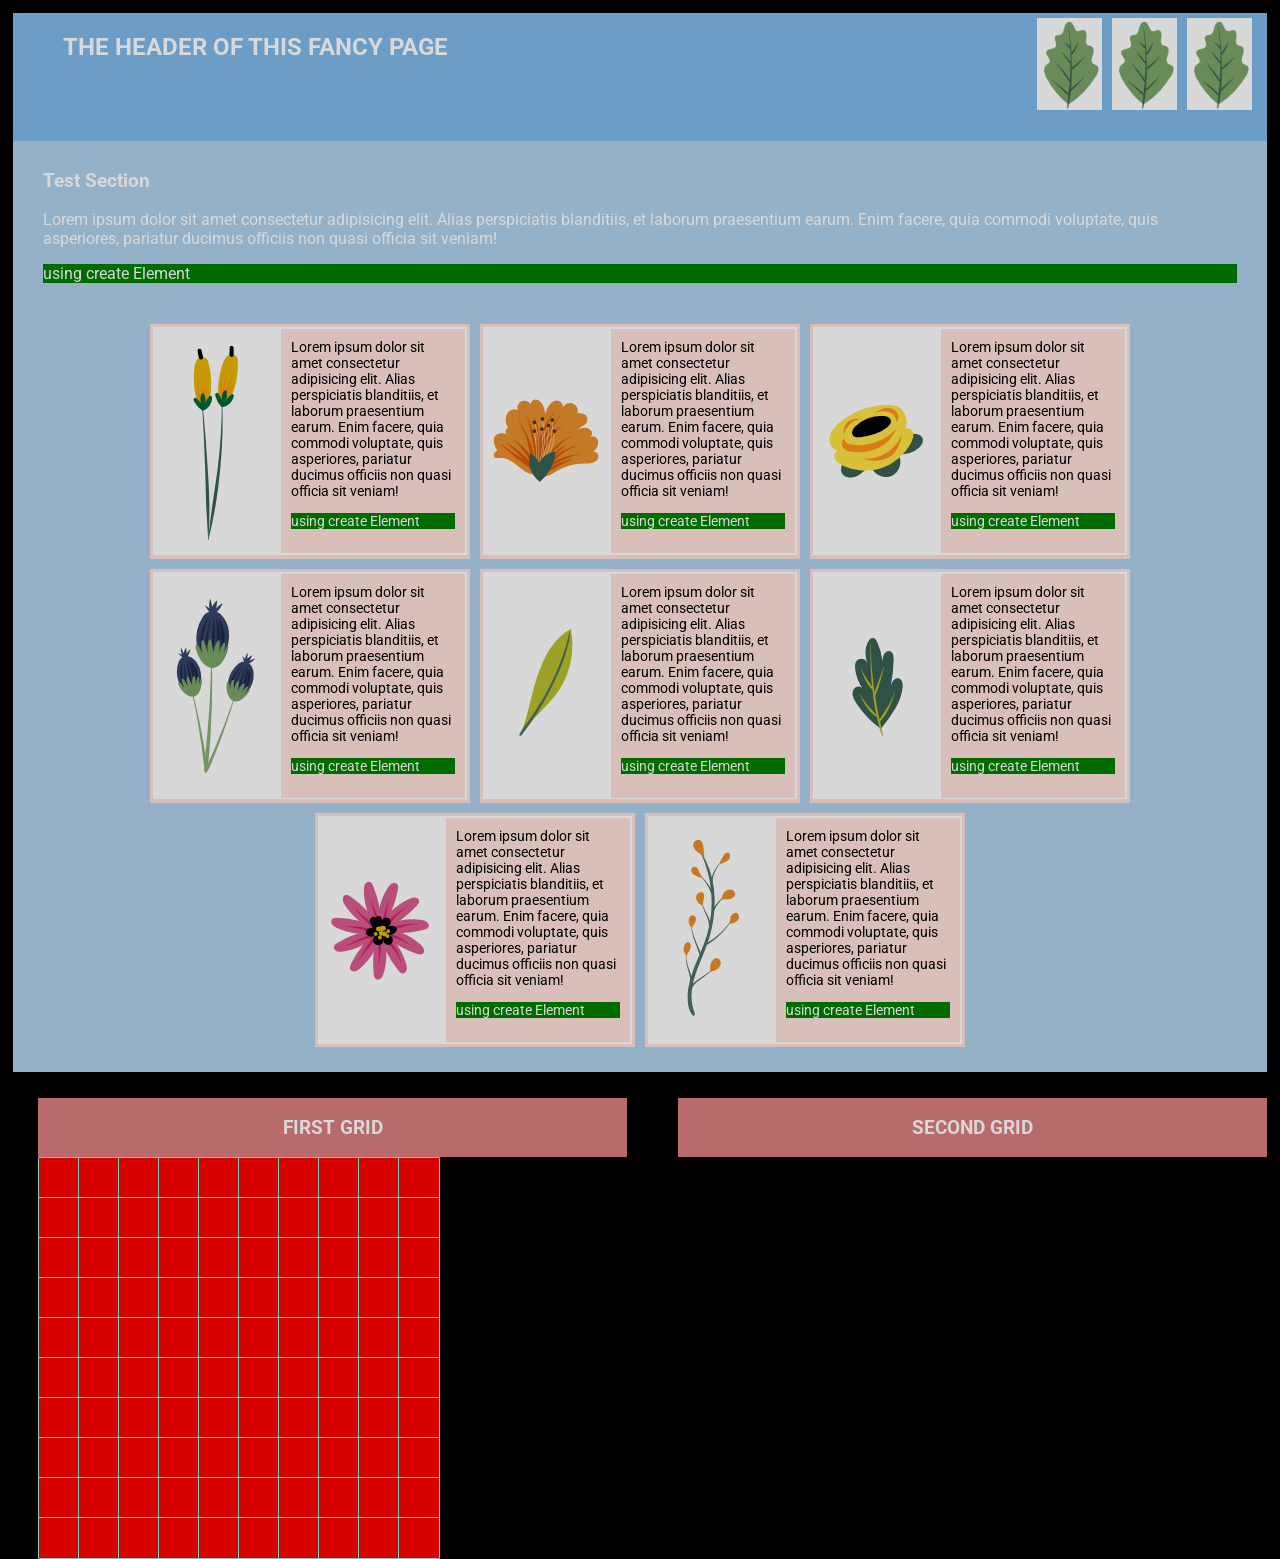
<file: class part #3/CART263-TASK-2/CART263-TASK-2.html>
<!DOCTYPE html>
<title>TASK 2</title>
<meta charset="utf-8" />
<link rel="preconnect" href="https://fonts.gstatic.com" />
<link href="https://fonts.googleapis.com/css2?family=Roboto&display=swap" rel="stylesheet" />
<link rel="stylesheet" type="text/css" href="task-2-styles/style.css" />
<script src="task-2-js/script.js"></script>
</head>

<body>
    <header>
        <h2> The header of this fancy page</h2>
        <div class = "image-header-box">
            <img src="task-2-images/two.png" />
            <img src="task-2-images/two.png" />
            <img src="task-2-images/two.png" />
        </div>
    </header>
    <main class="flex-box-container">
        <section class="main-content">
            <h3>Test Section</h3>
            <p id="1">
                Lorem ipsum dolor sit amet consectetur adipisicing elit. Alias perspiciatis blanditiis, et
                laborum praesentium earum. Enim facere, quia commodi voluptate, quis asperiores, pariatur ducimus
                officiis non
                quasi officia sit veniam!
            </p>
        </section>

        <section id="parent">
            <div class="inner-container">
                <div class="content-container">
                    <div class="img-container">
                        <img class="img-image" src="task-2-images/sixteen.png" />
                    </div>
                    <p id="2" class="img-descript">Lorem ipsum dolor sit amet consectetur adipisicing elit. Alias
                        perspiciatis blanditiis, et
                        laborum praesentium earum. Enim facere, quia commodi voluptate, quis asperiores, pariatur
                        ducimus officiis non
                        quasi officia sit veniam!</p>

                </div>
            </div>
            <div class="inner-container">
                <div class="content-container">
                    <div class="img-container">
                        <img class="img-image" src="task-2-images/eight.png" />
                    </div>
                    <p id="3" class="img-descript">Lorem ipsum dolor sit amet consectetur adipisicing elit. Alias
                        perspiciatis blanditiis, et
                        laborum praesentium earum. Enim facere, quia commodi voluptate, quis asperiores, pariatur
                        ducimus officiis non
                        quasi officia sit veniam!</p>

                </div>
            </div>
            <div class="inner-container">

                <div class="content-container">
                    <div class="img-container">
                        <img class="img-image" src="task-2-images/eleven.png" />
                    </div>
                    <p id="4" class="img-descript">Lorem ipsum dolor sit amet consectetur adipisicing elit. Alias
                        perspiciatis blanditiis, et
                        laborum praesentium earum. Enim facere, quia commodi voluptate, quis asperiores, pariatur
                        ducimus officiis non
                        quasi officia sit veniam!</p>

                </div>
            </div>
            <div class="inner-container">
                <div class="content-container">
                    <div class="img-container">
                        <img class="img-image" src="task-2-images/fifteen.png" />
                    </div>
                    <p id="5" class="img-descript">Lorem ipsum dolor sit amet consectetur adipisicing elit. Alias
                        perspiciatis blanditiis, et
                        laborum praesentium earum. Enim facere, quia commodi voluptate, quis asperiores, pariatur
                        ducimus officiis non
                        quasi officia sit veniam!</p>

                </div>
            </div>
            <div class="inner-container">
                <div class="content-container">
                    <div class="img-container">
                        <img class="img-image" src="task-2-images/five.png" />
                    </div>
                    <p id="6" class="img-descript">Lorem ipsum dolor sit amet consectetur adipisicing elit. Alias
                        perspiciatis blanditiis, et
                        laborum praesentium earum. Enim facere, quia commodi voluptate, quis asperiores, pariatur
                        ducimus officiis non
                        quasi officia sit veniam!</p>

                </div>
            </div>
            </div>
            <div class="inner-container">
                <div class="content-container">
                    <div class="img-container">
                        <img class="img-image" src="task-2-images/three.png" />
                    </div>
                    <p id="7" class="img-descript">Lorem ipsum dolor sit amet consectetur adipisicing elit. Alias
                        perspiciatis blanditiis, et
                        laborum praesentium earum. Enim facere, quia commodi voluptate, quis asperiores, pariatur
                        ducimus officiis non
                        quasi officia sit veniam!</p>

                </div>
            </div>
            </div>
            <div class="inner-container">
                <div class="content-container">
                    <div class="img-container">
                        <img class="img-image" src="task-2-images/twelve.png" />
                    </div>
                    <p id="8" class="img-descript">Lorem ipsum dolor sit amet consectetur adipisicing elit. Alias
                        perspiciatis blanditiis, et
                        laborum praesentium earum. Enim facere, quia commodi voluptate, quis asperiores, pariatur
                        ducimus officiis non
                        quasi officia sit veniam!</p>

                </div>
            </div>
            </div>
            <div class="inner-container">
                <div class="content-container">
                    <div class="img-container">
                        <img class="img-image" src="task-2-images/seventeen.png" />
                    </div>
                    <p id="9" class="img-descript">Lorem ipsum dolor sit amet consectetur adipisicing elit. Alias
                        perspiciatis blanditiis, et
                        laborum praesentium earum. Enim facere, quia commodi voluptate, quis asperiores, pariatur
                        ducimus officiis non
                        quasi officia sit veniam!</p>

                </div>
            </div>
            </div>
        </section>
    </main>
    <section class="grids">
        <div class="grid-container">
            <h3>FIRST GRID</h3>
            <section id="new-grid"></section>
        </div>
        <div class="grid-container">
            <h3>SECOND GRID</h3>
            <section id="new-grid-three"></section>
    </section>
    </div>
</body>

</html>
</file>
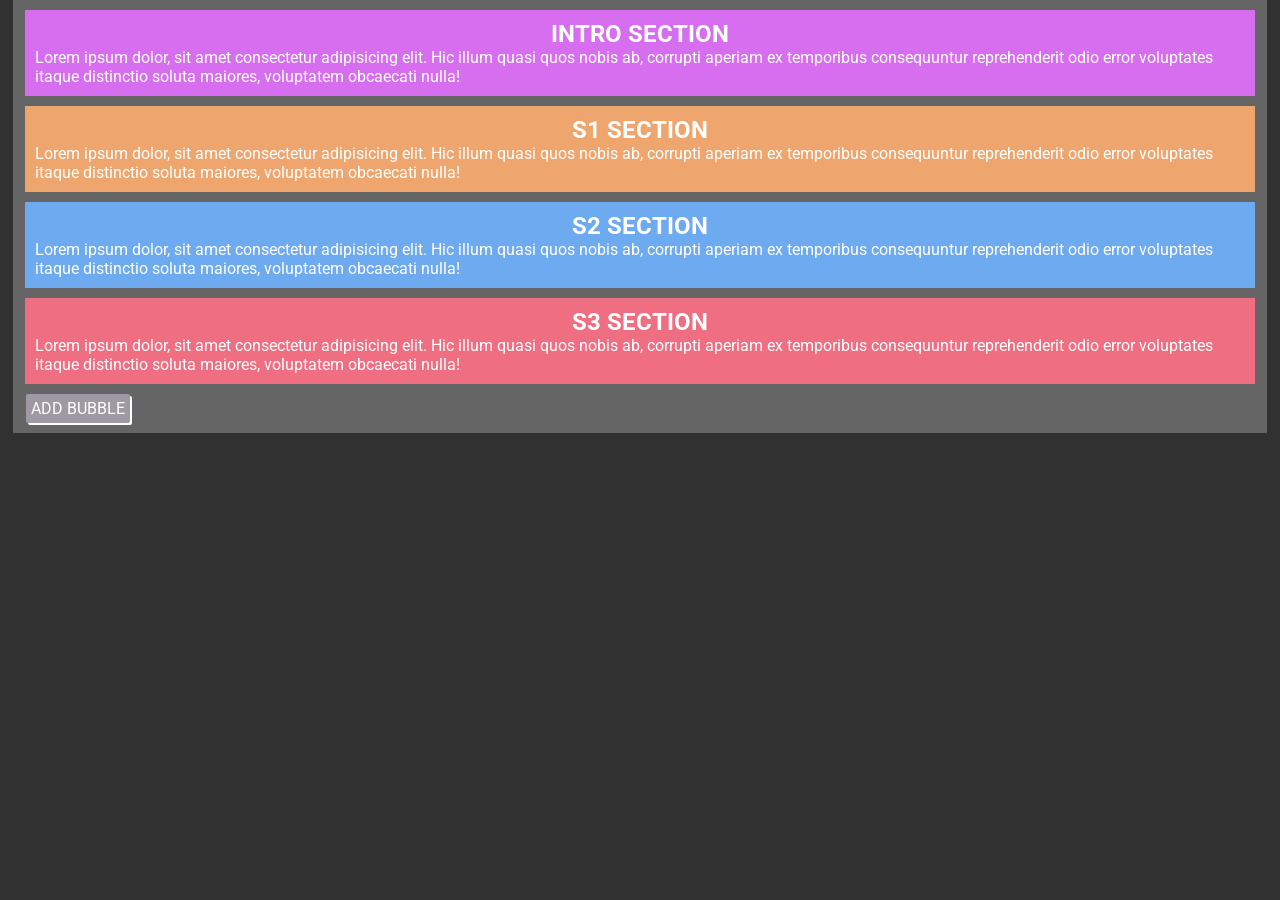
<file: class part #3/class material/EventsDOM.html>
<!DOCTYPE html>
<html>
  <head>
    <title>-3 NEW : EVENTS DOM PAGE</title>
    <meta charset="utf-8" />
    <link rel="preconnect" href="https://fonts.gstatic.com" />
    <link
      href="https://fonts.googleapis.com/css2?family=Roboto&display=swap"
      rel="stylesheet"
    />
    <link rel="stylesheet" type="text/css" href="styles/dom_events.css" />
    <script src="js/3_events.js"></script>
  </head>
  <body>
    <div id="top-layer"></div>
    <div id="parent">
      <div
        id="intro"
        class="mouseclick-active-section intro-section"
        custom-bool="inactive"
      >
        <h2>INTRO SECTION</h2>
        <p>
          Lorem ipsum dolor, sit amet consectetur adipisicing elit. Hic illum
          quasi quos nobis ab, corrupti aperiam ex temporibus consequuntur
          reprehenderit odio error voluptates itaque distinctio soluta maiores,
          voluptatem obcaecati nulla!
        </p>
      </div>

      <div
        id="s1"
        class="mouseclick-active-section s1-section"
        custom-bool="inactive"
      >
        <h2>S1 SECTION</h2>
        <p>
          Lorem ipsum dolor, sit amet consectetur adipisicing elit. Hic illum
          quasi quos nobis ab, corrupti aperiam ex temporibus consequuntur
          reprehenderit odio error voluptates itaque distinctio soluta maiores,
          voluptatem obcaecati nulla!
        </p>
      </div>

      <div
        id="s2"
        class="mouseclick-active-section s2-section"
        custom-bool="inactive"
      >
        <h2>S2 SECTION</h2>
        <p>
          Lorem ipsum dolor, sit amet consectetur adipisicing elit. Hic illum
          quasi quos nobis ab, corrupti aperiam ex temporibus consequuntur
          reprehenderit odio error voluptates itaque distinctio soluta maiores,
          voluptatem obcaecati nulla!
        </p>
      </div>

      <div
        id="s3"
        class="mouseclick-active-section s3-section"
        custom-bool="inactive"
      >
        <h2>S3 SECTION</h2>
        <p>
          Lorem ipsum dolor, sit amet consectetur adipisicing elit. Hic illum
          quasi quos nobis ab, corrupti aperiam ex temporibus consequuntur
          reprehenderit odio error voluptates itaque distinctio soluta maiores,
          voluptatem obcaecati nulla!
        </p>
      </div>

      <div id="bubbleButton">ADD BUBBLE</div>
    </div>
  </body>
</html>
</file>
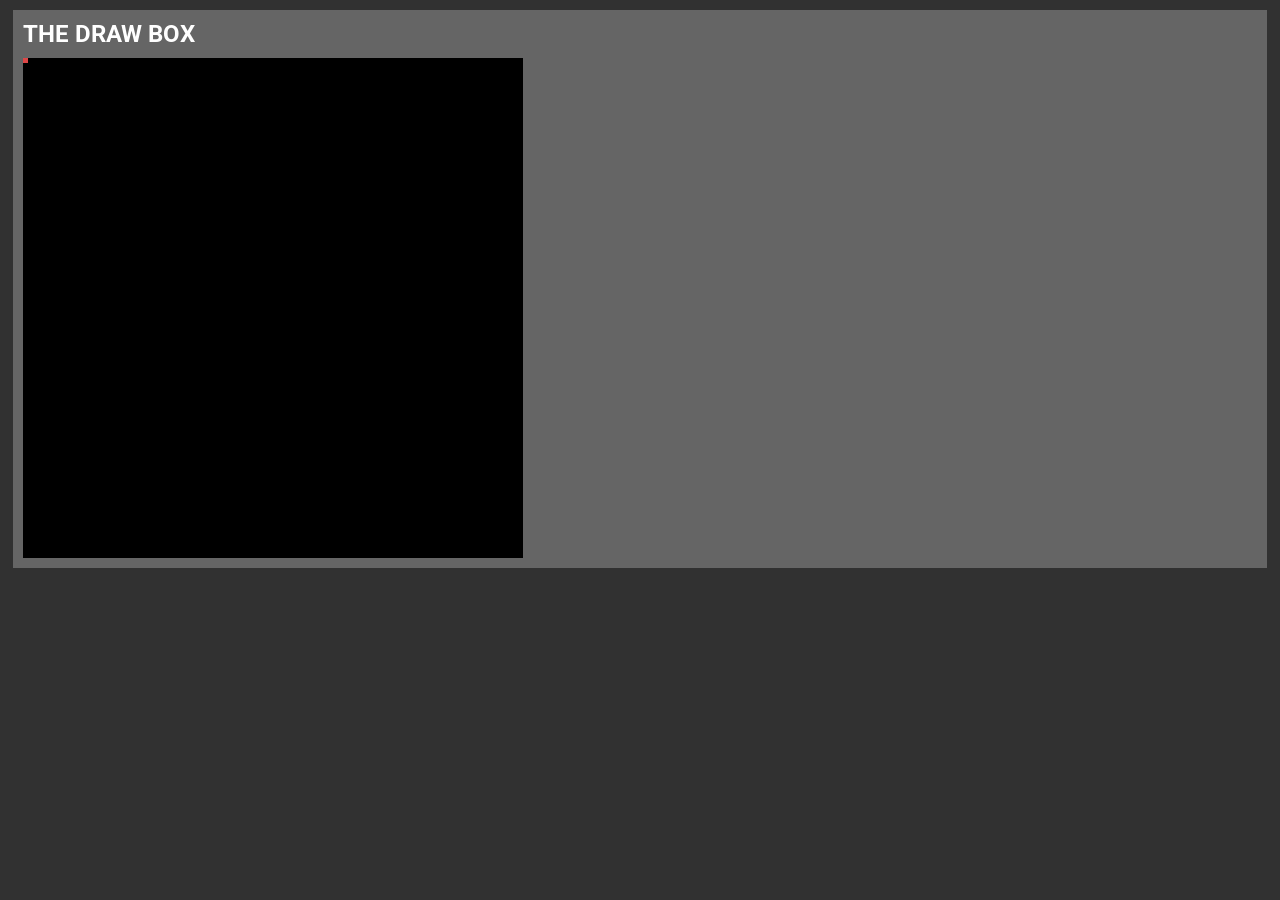
<file: class part #3/class material/MoveEvent.html>
<!DOCTYPE html>
<html>
  <head>
    <title>-3 NEW : EVENTS DOM PAGE</title>
    <meta charset="utf-8" />
    <link rel="preconnect" href="https://fonts.gstatic.com" />
    <link
      href="https://fonts.googleapis.com/css2?family=Roboto&display=swap"
      rel="stylesheet"
    />
    <link rel="stylesheet" type="text/css" href="styles/move_events.css" />
    <script src="js/move.js"></script>
  </head>
  <body>
    <div id="parent">
    <h2>THE DRAW BOX</h2>
    <div id ="draw-box-a" class = "box"></div>
    </div>
  </body>
</html>
</file>
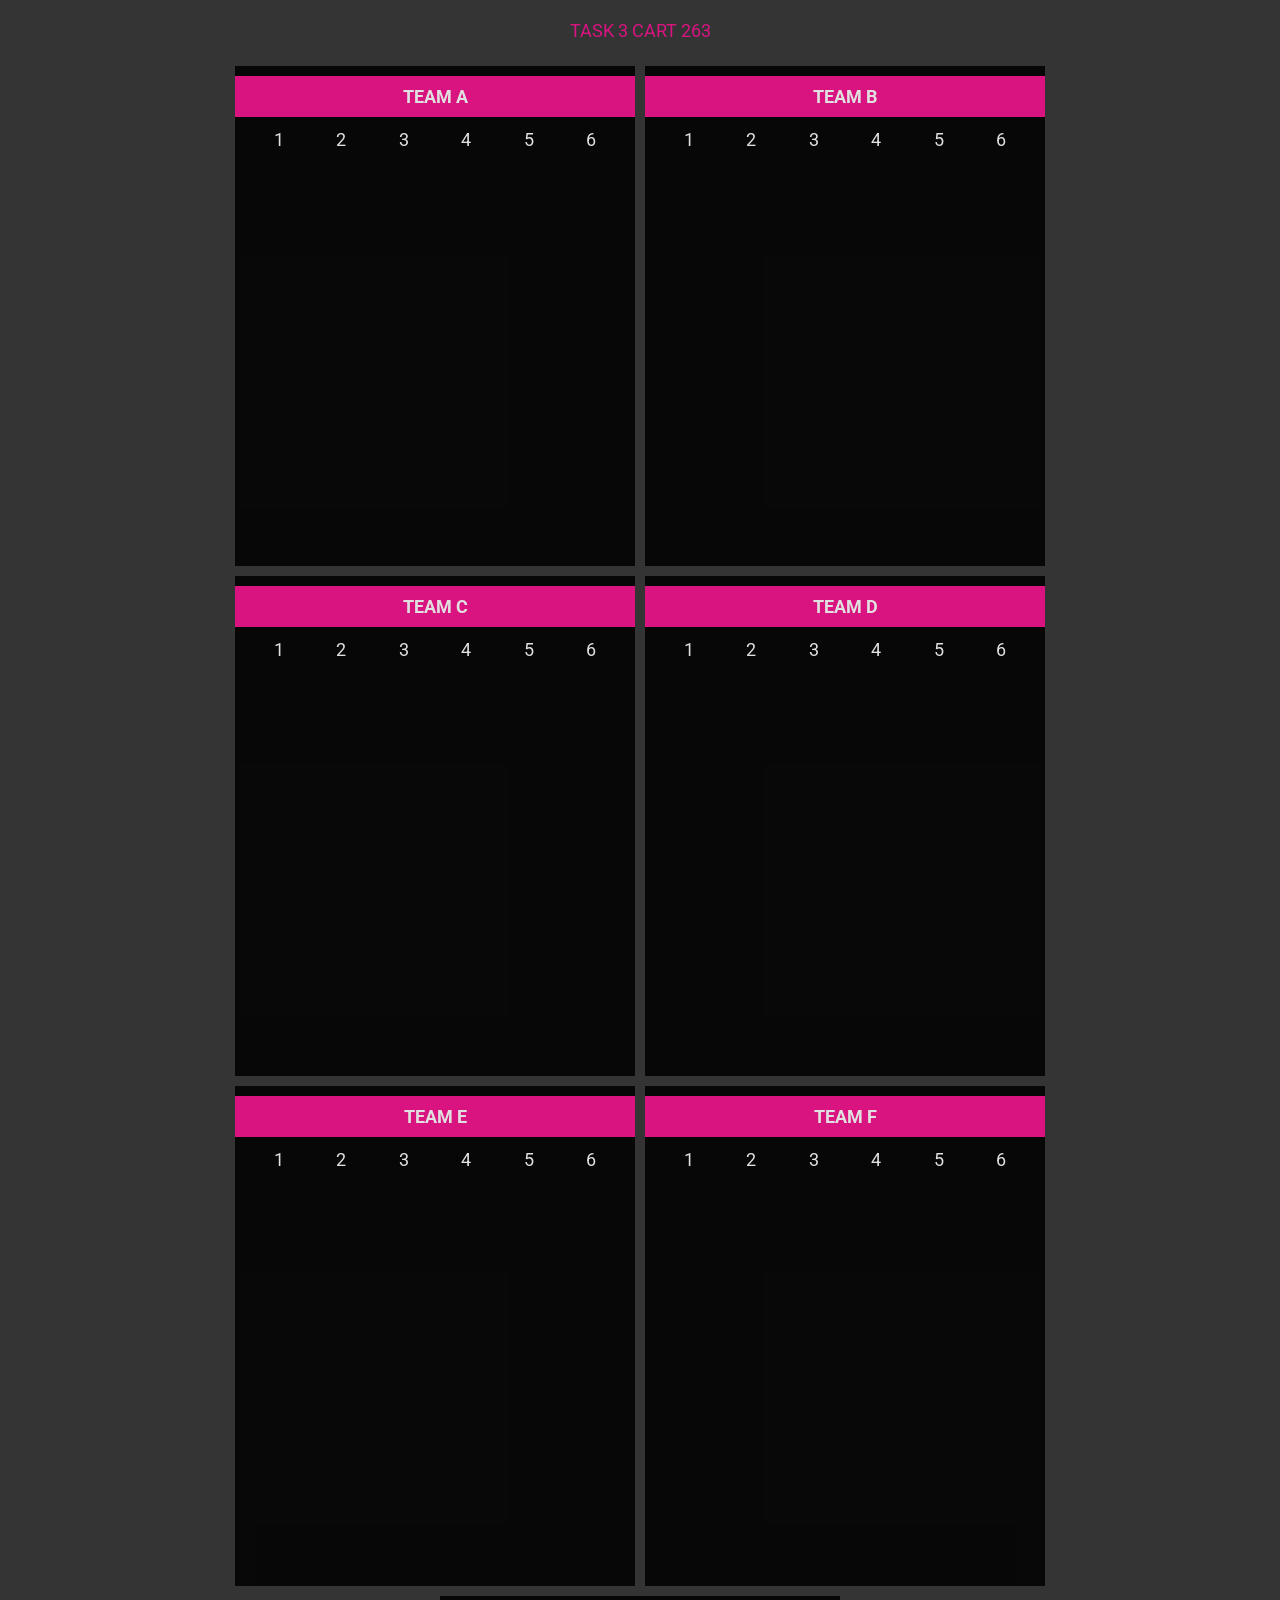
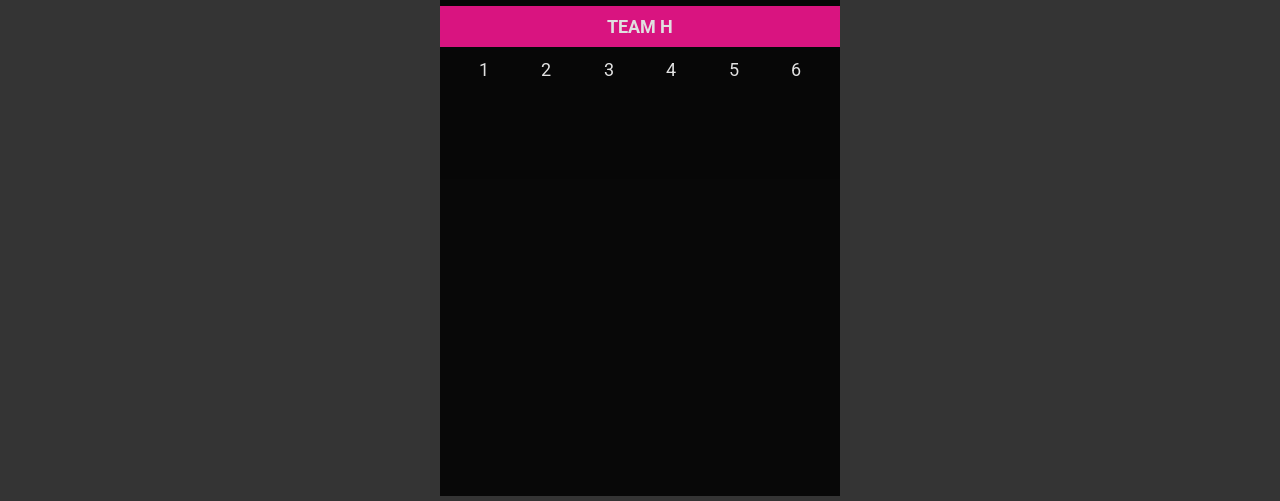
<file: class part #4/CART263-TASK-3/CART263-TASK-3.html>
<!DOCTYPE html>
<title>-WEEK 4 : TASK_3</title>
<meta charset="utf-8" />
<link rel="preconnect" href="https://fonts.gstatic.com" />
<link href="https://fonts.googleapis.com/css2?family=Roboto&display=swap" rel="stylesheet" />
<link rel="stylesheet" type="text/css" href="task-3-css/style.css" />

</head>

<body>
  <header>
    TASK 3 CART 263
  </header>
  <main>
    <section class="flex-box">

       <!-- TEAM A-->
      <section id="TEAM_A" class="teamCanvas">
        <h5>TEAM A</h5>
        <div class = "team-nav"><p>1</p><p>2</p><p>3</p><p>4</p><p>5</p><p>6</p></div>
        <div class = "aniCanvas" id = "ani_canvA_A" style ="display:none;"></div>
        <div class = "aniCanvas" id = "ani_canvA_B" style ="display:none;"></div>
        <div class = "aniCanvas" id = "ani_canvA_C" style ="display:none;"></div>
        <div class = "aniCanvas" id = "ani_canvA_D" style ="display:none;"></div>
      </section>

       <!-- TEAM B-->
      <section id="TEAM_B" class="teamCanvas">
        <h5>TEAM B</h5>
        <div class = "team-nav"><p>1</p><p>2</p><p>3</p><p>4</p><p>5</p><p>6</p></div>
        <div class = "aniCanvas" id = "ani_canvB_A" style ="display:none;"></div>
        <div class = "aniCanvas" id = "ani_canvB_B" style ="display:none;"></div>
        <div class = "aniCanvas" id = "ani_canvB_C" style ="display:none;"></div>
        <div class = "aniCanvas" id = "ani_canvB_D" style ="display:none;"></div>
      </section>

      <!-- TEAM C-->
      <section id="TEAM_C" class="teamCanvas">
        <h5>TEAM C</h5>
        <div class = "team-nav"><p>1</p><p>2</p><p>3</p><p>4</p><p>5</p><p>6</p></div>
        <div class = "aniCanvas" id = "ani_canvC_A" style ="display:none;"></div>
        <div class = "aniCanvas" id = "ani_canvC_B" style ="display:none;"></div>
        <div class = "aniCanvas" id = "ani_canvC_C" style ="display:none;"></div>
        <div class = "aniCanvas" id = "ani_canvC_D" style ="display:none;"></div>
      </section>

      <!-- TEAM D-->
      <section id="TEAM_D" class="teamCanvas">
        <h5>TEAM D</h5>
        <div class = "team-nav"><p>1</p><p>2</p><p>3</p><p>4</p><p>5</p><p>6</p></div>
        <div class = "aniCanvas" id = "ani_canvD_A" style ="display:none;"></div>
        <div class = "aniCanvas" id = "ani_canvD_B" style ="display:none;"></div>
        <div class = "aniCanvas" id = "ani_canvD_C" style ="display:none;"></div>
        <div class = "aniCanvas" id = "ani_canvD_D" style ="display:none;"></div>
      </section>

       <!-- TEAM E-->
      <section id="TEAM_E" class="teamCanvas">
        <h5>TEAM E</h5>
        <div class = "team-nav"><p>1</p><p>2</p><p>3</p><p>4</p><p>5</p><p>6</p></div>
        <div class = "aniCanvas" id = "ani_canvE_A" style ="display:none;"></div>
        <div class = "aniCanvas" id = "ani_canvE_B" style ="display:none;"></div>
        <div class = "aniCanvas" id = "ani_canvE_C" style ="display:none;"></div>
        <div class = "aniCanvas" id = "ani_canvE_D" style ="display:none;"></div>
      </section>

    <!-- TEAM F-->
      <section id="TEAM_F" class="teamCanvas">
        <h5>TEAM F </h5>
        <div class = "team-nav"><p>1</p><p>2</p><p>3</p><p>4</p><p>5</p><p>6</p></div>
        <div class = "aniCanvas" id = "ani_canvF_A" style ="display:none;"></div>
        <div class = "aniCanvas" id = "ani_canvF_B" style ="display:none;"></div>
        <div class = "aniCanvas" id = "ani_canvF_C" style ="display:none;"></div>
        <div class = "aniCanvas" id = "ani_canvF_D" style ="display:none;"></div>
    </section>

        <!-- SABINE TEST-->
    <section id="TEAM_H" class="teamCanvas">
      <h5>TEAM H </h5>
      <div class = "team-nav"><p>1</p><p>2</p><p>3</p><p>4</p><p>5</p><p>6</p></div>
      <div class = "aniCanvas" id = "ani_canvH_A" style ="display:none;"></div>
      <div class = "aniCanvas" id = "ani_canvH_B" style ="display:none;"></div>
      <div class = "aniCanvas" id = "ani_canvH_C" style ="display:none;"></div>
      <div class = "aniCanvas" id = "ani_canvH_D" style ="display:none;"></div>
    </section>
  </section>
  </main>


  
  <!-- CART 263 TEAMS-->
   <script src= "task-3-js/buttonsAndFrame.js"></script>
  <script src="task-3-js/team-a.js"></script>
  <script src="task-3-js/team-b.js"></script>
  <script src="task-3-js/team-c.js"></script>
  <script src="task-3-js/team-d.js"></script>
  <script src="task-3-js/team-e.js"></script>
  <script src="task-3-js/team-f.js"></script>

    <!-- SABINE TEST-->
  <script src="task-3-js/team-h.js"></script>
</body>

</html>
</file>
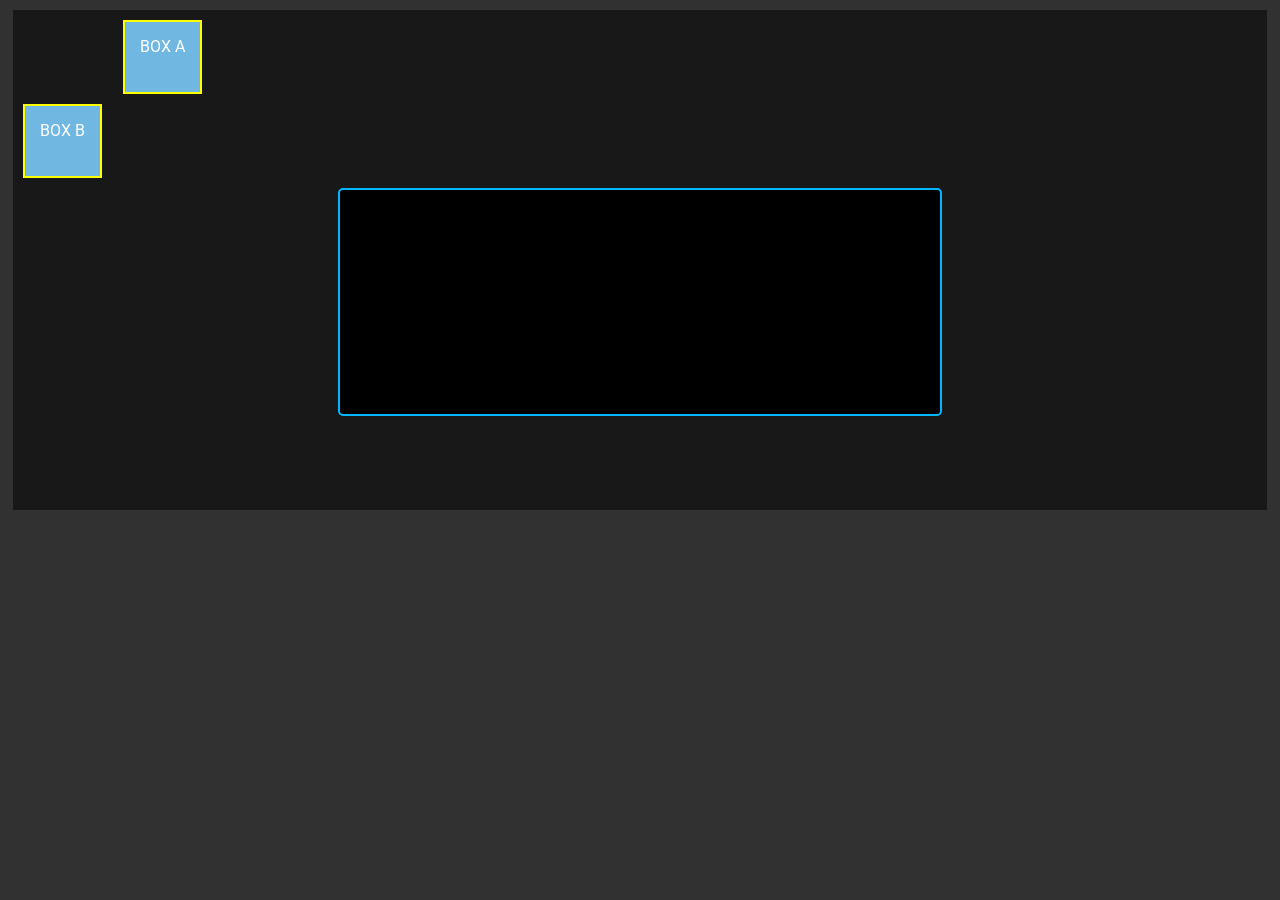
<file: class part #4/class material/keyEvent.html>
<!DOCTYPE html>
<html>
  <head>
    <title>-3 NEW : EVENTS DOM PAGE</title>
    <meta charset="utf-8" />
    <link rel="preconnect" href="https://fonts.gstatic.com" />
    <link
      href="https://fonts.googleapis.com/css2?family=Roboto&display=swap"
      rel="stylesheet"
    />
    <link rel="stylesheet" type="text/css" href="styles/key_events.css" />
    <script src="js/keyEx.js"></script>
  </head>
  <body>
    <div id="parent">
    <div id  = "boxA" class = "box"  style = "left:100px;">BOX A</div>
     <div  id  = "boxB" class = "box" custom-bool = "off">  BOX B</div>
    <p id = "textContainer"></p>
    </div>
  </body>
</html>
</file>
<file: class part #3/CART263-TASK-2/task-2-styles/style.css>
body{
    background:black;
    margin:1%;
    padding:0;
    color:white;
    background:#000000;
    opacity: .85;
    font-family: 'Roboto', sans-serif;
  }

  header{
    background-color:#80baea;
    display:flex;
    min-height:60px;
    text-transform: uppercase;
    justify-content:space-between;
  }
  header h2{
   width:50%;
   margin-left:50px;
  }
  .image-header-box{
    display:flex;
    width:50%;
   justify-content:right;
   margin-right:10px; 

  }
  
  .image-header-box img{
    display: inline-block;
    height:calc(80% - 10px);
    margin: 5px;
  }

  main{
    background-color:#afd1ed;
}
.main-content{
    padding-left:30px; 
    padding-right:30px; 
    padding-top:10px; 

}
#parent{
    display: flex;
    flex-wrap: wrap;
    padding:20px;
   justify-content:center
}
  .inner-container{
    background-color: #ffe2db;
    width:320px;
    min-height:200px;
    margin:5px;
  }

  .content-container{
    margin:1%;
    width:98%;
    height:97%;
    background:white;
    display:flex;
    flex-wrap: wrap;
    align-items:center;
    justify-content:center;
  }
  .img-container{
    width:calc(40% - 4px);
    /* height:100%; */
    /* background:green; */
    display: flex;
    justify-content: center;
    margin:2px;

}
 
  .img-descript{
    color:black;
    background:#ffe2db;
    width:calc(60% - (4px + 20px));
    margin:2px;
    padding:10px;
    font-size: 14px;
   
  }

  .newStyle{
    border: 5px solid;
    border-radius: 2px;
    border-color: rgb(237, 193, 252);
    background-color: rgb(223, 127, 255);
    padding:0;
  }

  .testDiv{
    border: 1px solid;
    border-radius: 1px;
    border-color: aquamarine;
    width:40px;
    height:40px;
    background:red;
    position:absolute;
    font-size:10px;
    color:black;
}

.grids{
  display:flex;
  width:100vw;
  min-width:1000px;
}
.grid-container{
  width:48%;
  background:rgb(219, 127, 127);
  margin:2%;
  text-align: center;
  position:relative;

}

#new-grid{
  position:relative;
  background:white;


}
#new-grid-three{
  position:relative;
  background:white;
}
</file>
<file: class part #3/class material/styles/dom_events.css>
*{
    margin:0;
    padding:0;
}
body{
    background:rgb(49, 49, 49);
    color:white;
    font-family: 'Roboto', sans-serif;
    position:relative;

  }
  #top-layer{
    top:0;
    left:1vw;
    position:absolute;
    z-index:2;
}
 
  #parent{
    position:relative;
    z-index:1;
    background:rgba(255,255,255,.25);
    width:98vw;
    margin:0 auto;
    padding-bottom:10px;
    /* Add oveflow auto to container */
    overflow: auto;
}

div:hover{
    cursor: pointer;
}
  .intro-section{
    background-color: rgba(214, 110, 239,1.0);
    padding:10px;
    width:calc(98% - 20px);
    margin: 0 auto;
    margin-top:10px;
  }
  .intro-section h2{
    text-align: center;
  }
  .intro-section-p-active{
    background: rgba(214, 110, 239,.75);
  }
  .intro-section-active{
    background: rgba(214, 110, 239,.5);
  }
  .s1-section{
    background-color: rgba(239, 166, 110,1.0);
    padding:10px;
    width:calc(98% - 20px);
    margin: 0 auto;
    margin-top:10px;
  }

  .s1-section-active{
    background: rgba(239, 166, 110,.5);
  }

  .s1-section-p-active{
    background: rgba(239, 166, 110,.75);
  }
  .s1-section h2{
    text-align: center;
  }

  .s2-section{
    background-color: rgba(110, 170, 239,1.0);
    padding:10px;
    width:calc(98% - 20px);
    margin: 0 auto;
    margin-top:10px;
  }

    .s2-section-active{
   background-color: rgba(110, 170, 239,.5);
}
  .s2-section-p-active{
   background-color: rgba(110, 170, 239,.75);
}

  .s2-section h2{
    text-align: center;
  }

  .s3-section{
    background-color: rgba(239, 110, 129,1.0);
    padding:10px;
    width:calc(98% - 20px);
    margin: 0 auto;
    margin-top:10px;
  }

  .s3-section-active{
    background-color: rgba(239, 110, 129,.5);
  }
  .s3-section-p-active{
    background-color: rgba(239, 110, 129,.75);
  }
  .s3-section h2{
    text-align: center;
  }

  /*** BUBBLE BUTTOn ****/
  #bubbleButton{
    padding: 5px;
    background-color:rgb(158, 153, 163);
    width:max-content;
    margin-left:1vw;
    margin-top: 10px;
    border-radius: 2px;
    box-shadow: 2px 2px;

  }
  #bubbleButton:hover{
    color:rgb(158, 153, 163);
    background: white;

  }
  .bubble{
    width:15px;
    height:15px;
    background-color: blue;
    border-radius: 7px;
    position:absolute;
    
  }
</file>
<file: class part #3/class material/styles/move_events.css>
*{
    margin:0;
    padding:0;
}
body{
    background:rgb(49, 49, 49);
    color:white;
    font-family: 'Roboto', sans-serif;
    position:relative;

  }
 
  #parent{
    background:rgba(255,255,255,.25);
    width:98vw;
    margin:0 auto;
    /* Add oveflow auto to container */
    overflow: auto;
    margin-top:10px;
    min-height:500px;
}
#parent h2{
    margin:10px;
}

.box{
    margin:10px;
    width:500px;
    height:500px;
    background:black;
    color:white;
    position:relative;
}

.point{
    width:5px;
    height:5px;
    background:rgb(221, 71, 71);
    position:absolute;
}
</file>
<file: class part #4/CART263-TASK-3/task-3-css/style.css>
body{
    background:rgb(52, 52, 52);
    margin:0;
    padding:0;
    color:white;
    opacity: .85;
    font-family: 'Roboto', sans-serif;
    
  }

  main{
    margin:0;
    width:100%;
  }

  header{
    margin: 0 auto;
    margin-top:20px;
    color:rgba(246, 15, 142,1.0);
    /* color:#cdcaca; */
    text-align: center;
    width:90%;
    padding:0;
    background:rgb(52, 52, 52);
    font-size:18px;
 
  }
  .flex-box{
    margin:0 auto;
    margin-top:20px;
    width:90%;
    display:flex;
    /* background:green; */
    flex-wrap:wrap;
    justify-content: center;
  }

  .teamCanvas{
    background:black;
    width:400px;
    height:500px;
    margin:5px;
    position:relative;
  }
  .teamCanvas p{
    color:white;
    padding:0;
    margin:0;
    text-align: center;
    margin-top:10px;
    margin-bottom: 10px;
    width:20%;
    font-size: 18px;
    text-align:center;
    border:2px;
    border-style:solid;
    border-color:black;
  }

  .teamCanvas p:hover{
    border:2px;
    background:white;
    border-style:solid;
    border-color: rgba(246, 15, 142,1.0);
    background:white;
    cursor: pointer;
    color: rgba(246, 15, 142,1.0);
  }

  .team-nav{
    justify-content:space-around;
    display: flex;
    width:375px;
    margin:0 auto;

  }



  h5{
    margin:0;
    text-align:center;
    margin-top:10px;
    background: rgba(246, 15, 142,1.0);
    padding:10px;
    font-size: 18px;
  }

  .aniCanvas{
    border:2px;
    background:white;
    border-style:solid;
    border-color: rgba(246, 15, 142,1.0);
    width:375px;
    height:375px;
    margin:0 auto;
    position:relative;
  }

  .active-button{
    color:white;
    background:rgba(246, 15, 142,1.0);
  }


/*CSS TEAM B**/

  .TEAM_B_h_cell{
  width:20px;
  height:20px;
  background-color: rgb(177, 150, 215);
  position:absolute;
  transform: translate(-75%, -75%);
}

/*CSS TEAM H**/

.TEAM_H_box{
  width:max-content;
  background-color: rgb(34, 29, 41);
  position:absolute;
  color:white;
  margin:1px;
  padding: 12px;
}

.TEAM_H_box:hover{
  background-color: rgb(30, 168, 223);
  cursor:pointer;

}

.TEAM_H_circle{
  border-radius: 10px;;
  background-color: rgb(223, 30, 117);
  position:absolute;
  transform: translate(-50%, -50%);

}

.TEAM_H_h_cell{
  width:20px;
  height:20px;
  background-color: rgb(177, 150, 215);
  position:absolute;
  transform: translate(-75%, -75%);
}

.TEAM_H_h_cell:hover{
 background-color: rgb(225, 217, 235);

}

.TEAM_H_h_word{
  font-size:16px;
  color:white;
  /* position:absolute; */

  background-color:rgba(228, 200, 208,.7);
  display:inline-block;
  margin:2px;
  padding:2px;
  border-style: dotted;
  border-color: rgb(199, 97, 141);
  border-width: 4px;


}

.TEAM_H_h_cell_D{
  position:absolute;
  border-radius:10px;
  transform: translate(-50%, -50%);
}
</file>
<file: class part #4/class material/styles/key_events.css>
*{
    margin:0;
    padding:0;
}
body{
    background:rgb(49, 49, 49);
    color:white;
    font-family: 'Roboto', sans-serif;
    position:relative;

  }

  #parent{
    background:rgba(24, 24, 24);
    width:98vw;
    margin:0 auto;
    /* Add oveflow auto to container */
    overflow: auto;
    margin-top:10px;
    min-height:500px;
    position:relative;
}

.box{
    margin:10px;
    width:max-content;
    min-height:40px;
    padding:15px;
    background:rgb(112, 184, 226);
    position: relative;
    /* style */
   border: solid;
   border-width: 2px;
   border-color: yellow;
}
#textContainer{
    margin:0 auto;
    width:45vw;
    background:rgba(0,0,0);
    min-height:200px;
    text-wrap: wrap;
    /* style */
   border: solid;
   border-width: 2px;
   border-color: rgb(0, 183, 255);
   border-radius: 5px;
   padding:12px;
}
</file>
